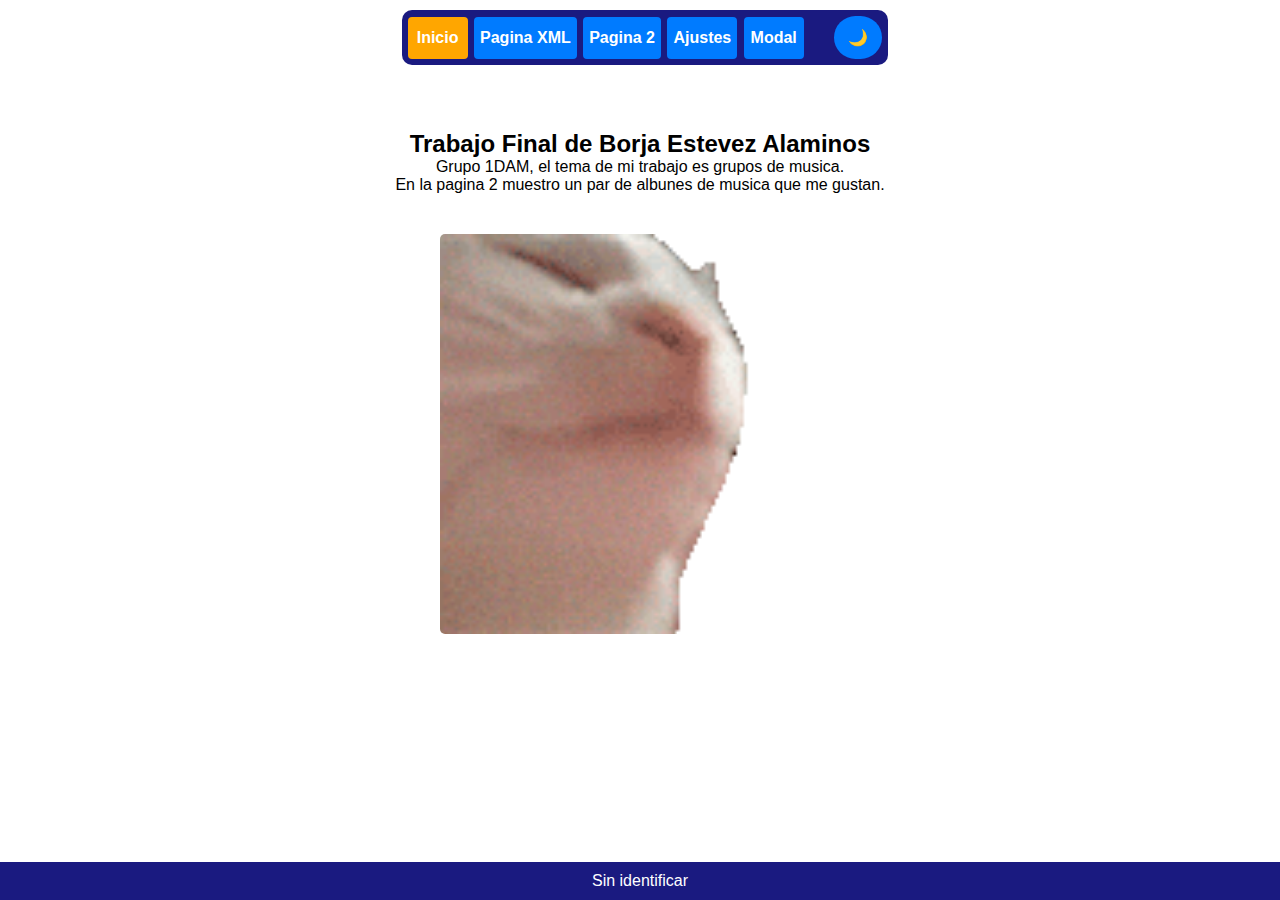
<file: index.html>
<!DOCTYPE html>
<html lang="es">

<head>
    <meta charset="UTF-8">
    <meta http-equiv="X-UA-Compatible" content="IE=edge">
    <meta name="viewport" content="width=device-width, initial-scale=1.0">
    <title>Trabajo Final de Borja Estevez</title>
    <link rel="stylesheet" href="estilos.css">


    <script src="javascrip.js"></script>

</head>

<body>

    <header>
        <nav>
            <ul>
                <a id="paginaActual" href="index.html">Inicio</a>
                <a href="paginaXML.html">Pagina XML</a>
                <a href="pagina2.html">Pagina 2</a>
                <a href="Ajustes.html">Ajustes</a>
                <a href="#demo-modal">Modal</a>

                <button id="modoButton" class="button">
                    <span class="light">🌙</span>
                </button>




            </ul>
        </nav>
    </header>

    <div id="principal">
        <div class="post">
            <h2 id="h2ACambiar">Trabajo Final de Borja Estevez Alaminos</h2>
            <p>Grupo 1DAM, el tema de mi trabajo es grupos de musica.<br>En la pagina 2 muestro un par de albunes de musica que me gustan.</p>
            <img src="./imagenes/catjam.gif" alt="carjam" id="catjam">
        </div>


    </div>

    <footer>
        <p id="usuario">Sin identificar</p>
    </footer>


    <div id="demo-modal" class="modal">
        <div class="modal__content">
            <h1>Trabajo de Borja Estevez Alaminos 1DAM</h1>

            <p>Cada vez que se guarda algo en el localStorage o en el SessionStorage se mostrara un mensaje por consola.<br>
            La lectura, modificacion y el mostrar un mensaje por consola del contenido se realiza en su mayoria en la pagina de ajustes,
            tanto los formularios como identificarte tambien se encuentran en la pagina de ajustes y el nombre ingresado se vera en la parte inferior del viewport.<br>
            A la hora de introducir el tamaño del h2 es necesario especificar la unidad de medida(px/rem/em). <br>
            Todo los elementos menos el nombre de usuario (incluido el modo dia o noche) estan guardados con el localStorage, el nombre de usuario a su vez esta en el session storage.
            </p>

            <a href="#" class="modal__close">❌</a>
        </div>
    </div>

    <script>
        var modoButton = document.getElementById("modoButton");

        modoButton.addEventListener("click", toggleMode);


        document.addEventListener('DOMContentLoaded', function () {
            const modo = obtenerDelLocalStorage("modo");

            if (modo === 'noche') {
                toggleMode()
            }


        });

        cargarNombre();
        cargarColor();
        cargarTamaño();
    </script>
</body>

</html>
</file>
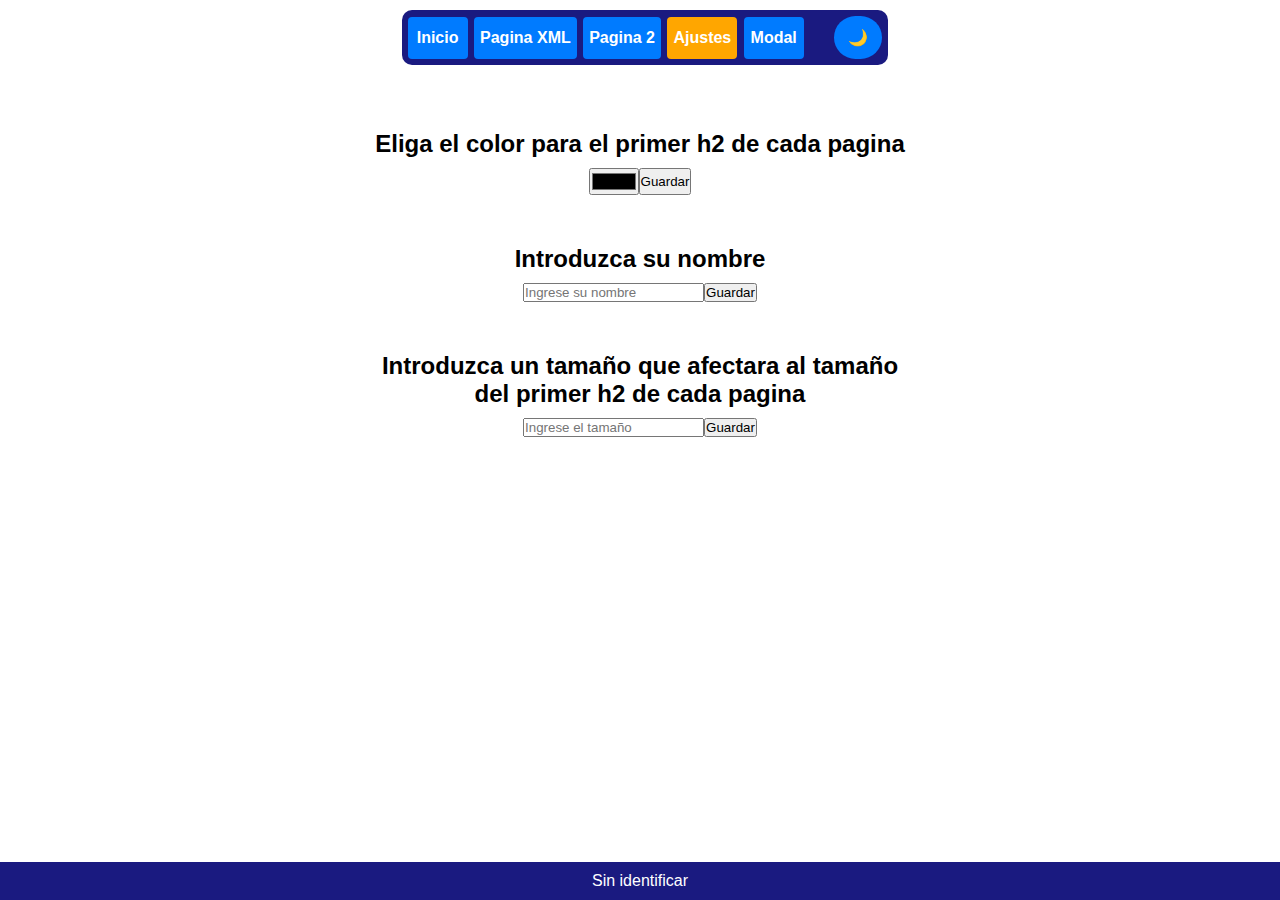
<file: Ajustes.html>
<!DOCTYPE html>
<html lang="en">

<head>
    <meta charset="UTF-8">
    <meta http-equiv="X-UA-Compatible" content="IE=edge">
    <meta name="viewport" content="width=device-width, initial-scale=1.0">
    <title>Ajustes</title>
    <link rel="stylesheet" href="estilos.css">

    <script src="javascrip.js"></script>
</head>

<body>

    <header>
        <nav>
            <ul>
                <a href="index.html">Inicio</a>
                <a href="paginaXML.html">Pagina XML</a>
                <a href="pagina2.html">Pagina 2</a>
                <a id="paginaActual" href="Ajustes.html">Ajustes</a>
                <a href="#demo-modal">Modal</a>

                <button id="modoButton" class="button">
                    <span class="light">🌙</span>
                </button>



            </ul>
        </nav>
    </header>
    <div id="principal">

        <div class="post">
            <h2 id="h2ACambiar">Eliga el color para el primer h2 de cada pagina</h2>
            <div class="centrado">
                <input type="color" name="colorParaH2" id="id_cambiarColor">
                <button onclick="  inputColor(), cargarColor()">Guardar</button>
            </div>
        </div>
        <div class="post">
            <h2 >Introduzca su nombre</h2>
            <div class="centrado">
                <input type="text" id="inputUsuario" placeholder="Ingrese su nombre">
                <button onclick="inputUsuario(), cargarNombre()">Guardar</button>
            </div>
        </div>
        <div class="post">
            <h2 >Introduzca un tamaño que afectara al tamaño <br> del primer h2 de cada pagina </h2>
            <div class="centrado">
                <input type="text" id="inputTamaño" placeholder="Ingrese el tamaño">
                <button onclick="inputTamaño(), cargarTamaño()">Guardar</button>
            </div>
        </div>
        
    </div>

    <footer>
        <p id="usuario">Sin identificar</p>
    </footer>



    <div id="demo-modal" class="modal">
        <div class="modal__content">
            <h1>Trabajo de Borja Estevez Alaminos 1DAM</h1>

            <p>Cada vez que se guarda algo en el localStorage o en el SessionStorage se mostrara un mensaje por consola.<br>
                La lectura, modificacion y el mostrar un mensaje por consola del contenido se realiza en su mayoria en la pagina de ajustes,
                tanto los formularios como identificarte tambien se encuentran en la pagina de ajustes y el nombre ingresado se vera en la parte inferior del viewport.<br>
                A la hora de introducir el tamaño del h2 es necesario especificar la unidad de medida(px/rem/em). <br>
                Todo los elementos menos el nombre de usuario (incluido el modo dia o noche) estan guardados con el localStorage, el nombre de usuario a su vez esta en el session storage.
                </p>

            <a href="#" class="modal__close">❌</a>
        </div>
    </div>

    <script>
        var modoButton = document.getElementById("modoButton");

        modoButton.addEventListener("click", toggleMode);

        document.addEventListener('DOMContentLoaded', function () {
            const modo = obtenerDelLocalStorage("modo");

            if (modo === 'noche') {

                toggleMode()
            }


        });
        cargarNombre();
        cargarColor();
        cargarTamaño();
    </script>

</body>

</html>
</file>
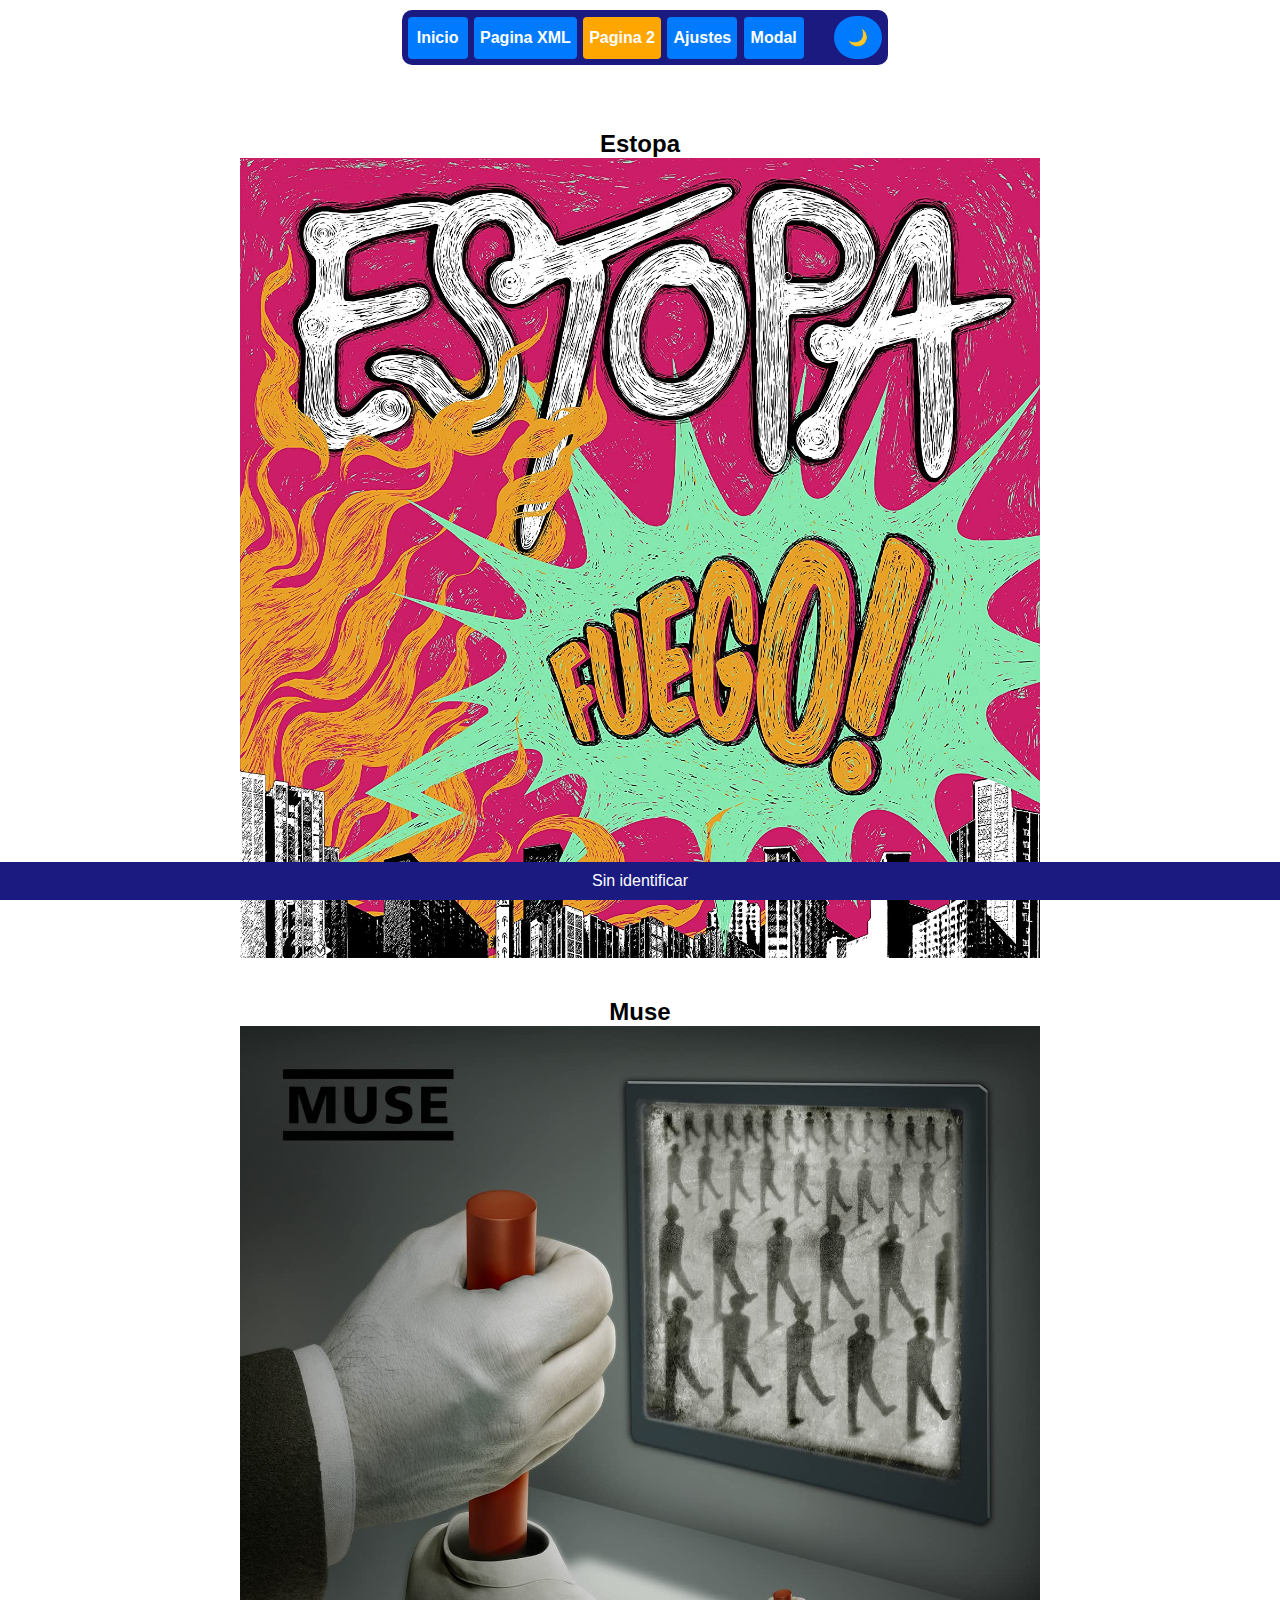
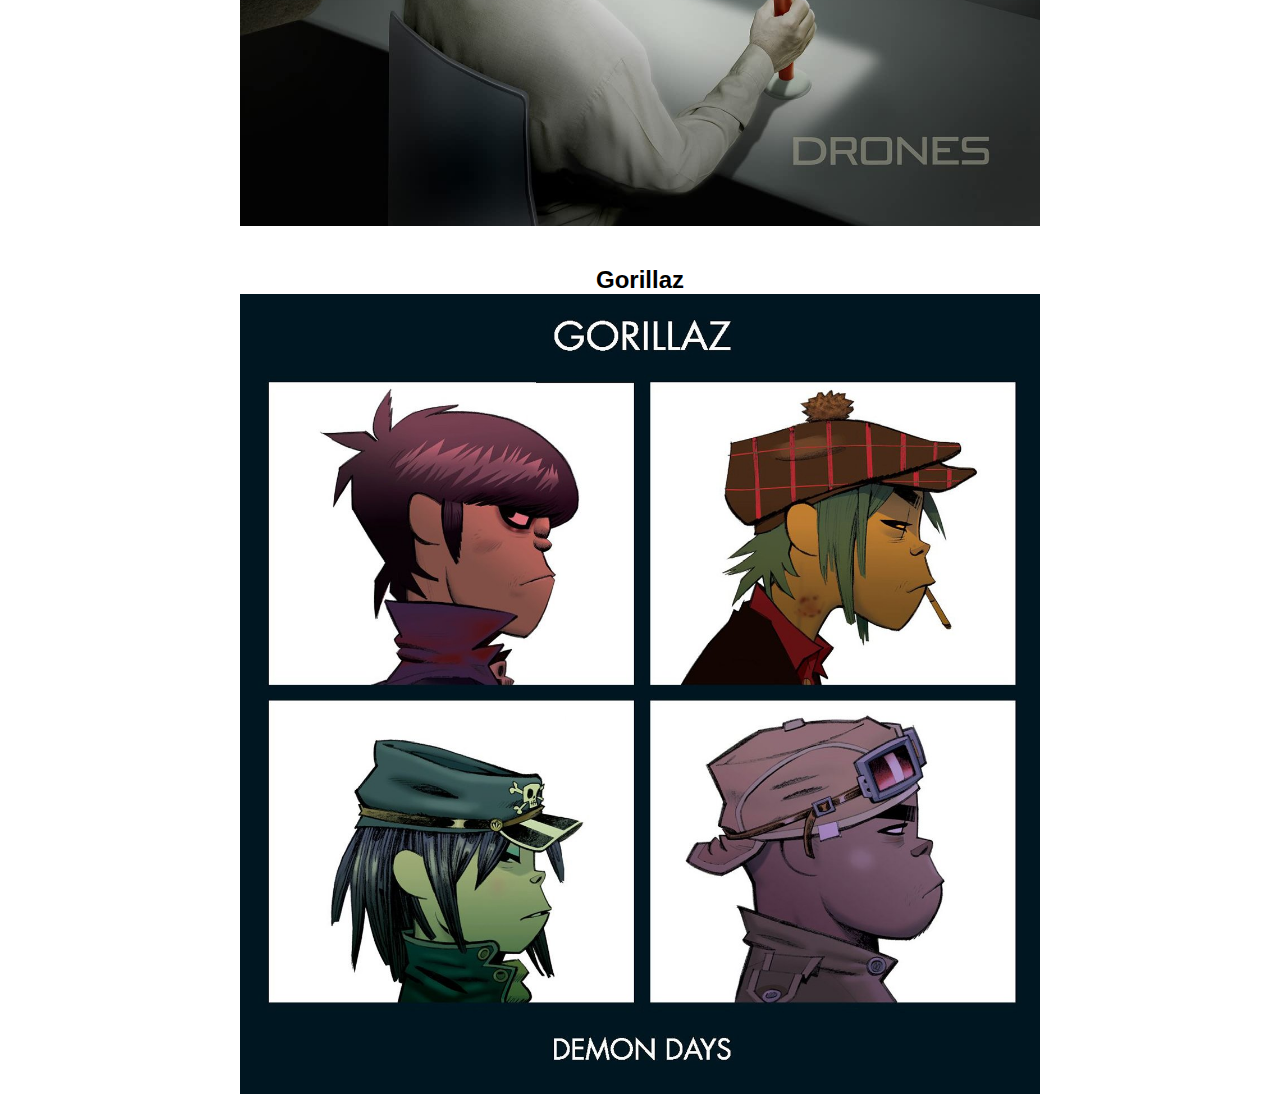
<file: pagina2.html>
<!DOCTYPE html>
<html lang="es">

<head>
    <meta charset="UTF-8">
    <meta http-equiv="X-UA-Compatible" content="IE=edge">
    <meta name="viewport" content="width=device-width, initial-scale=1.0">
    <title>Trabajo Final de Borja Estevez</title>
    <link rel="stylesheet" href="estilos.css">


    <script src="javascrip.js"></script>

</head>

<body>

    <header>
        <nav>
            <ul>
                <a href="index.html">Inicio</a>
                <a href="paginaXML.html">Pagina XML</a>
                <a id="paginaActual" href="pagina2.html">Pagina 2</a>
                <a href="Ajustes.html">Ajustes</a>
                <a href="#demo-modal">Modal</a>

                <button id="modoButton" class="button">
                    <span class="light">🌙</span>
                </button>




            </ul>
        </nav>
    </header>

    <div id="principal">
        <div class="post">
            <h2 id="h2ACambiar">Estopa</h2>
            <img src="./imagenes/Estopa.jpg" alt="Estopa">
        </div>
        <div class="post">
            <h2 >Muse</h2>
            <img src="./imagenes/Muse.jpg" alt="">
        </div>
        <div class="post">
            <h2 >Gorillaz</h2>
            <img src="./imagenes/Gorillaz.jpg" alt="">
        </div>

    </div>

    <footer>
        <p id="usuario">Sin identificar</p>
    </footer>



    <div id="demo-modal" class="modal">
        <div class="modal__content">
            <h1>Trabajo de Borja Estevez Alaminos 1DAM</h1>

            <p>Cada vez que se guarda algo en el localStorage o en el SessionStorage se mostrara un mensaje por consola.<br>
                La lectura, modificacion y el mostrar un mensaje por consola del contenido se realiza en su mayoria en la pagina de ajustes,
                tanto los formularios como identificarte tambien se encuentran en la pagina de ajustes y el nombre ingresado se vera en la parte inferior del viewport.<br>
                A la hora de introducir el tamaño del h2 es necesario especificar la unidad de medida(px/rem/em). <br>
                Todo los elementos menos el nombre de usuario (incluido el modo dia o noche) estan guardados con el localStorage, el nombre de usuario a su vez esta en el session storage.
                </p>

            <a href="#" class="modal__close">❌</a>
        </div>
    </div>

    <script>
        var modoButton = document.getElementById("modoButton");

        modoButton.addEventListener("click", toggleMode);


        document.addEventListener('DOMContentLoaded', function () {
            const modo = obtenerDelLocalStorage("modo");

            if (modo === 'noche') {
                toggleMode()
            }


        });

        cargarNombre();
        cargarColor();
        cargarTamaño();
    </script>
</body>

</html>
</file>
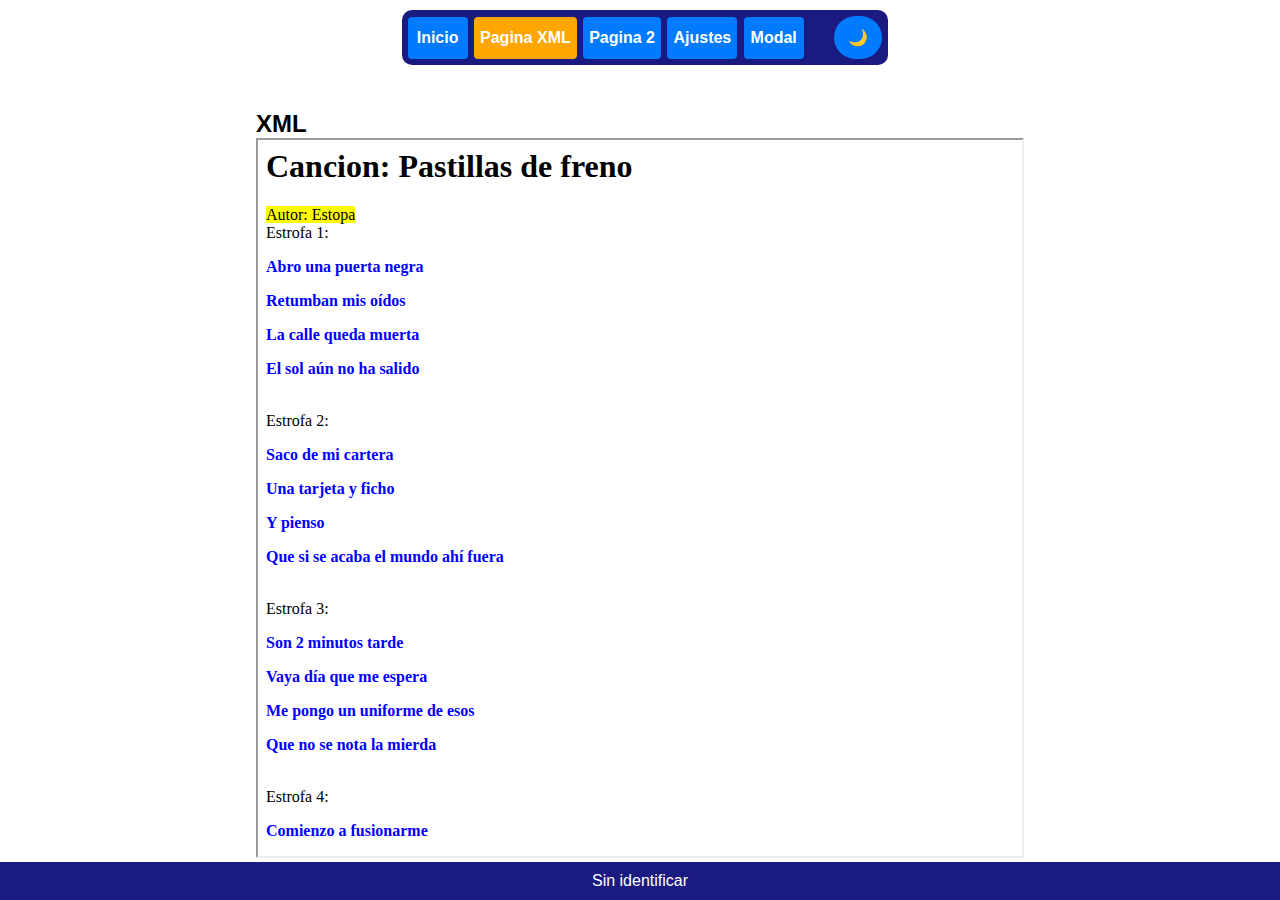
<file: paginaXML.html>
<!DOCTYPE html>
<html lang="es">

<head>
    <meta charset="UTF-8">
    <meta http-equiv="X-UA-Compatible" content="IE=edge">
    <meta name="viewport" content="width=device-width, initial-scale=1.0">
    <title>Trabajo Final de Borja Estevez</title>
    <link rel="stylesheet" href="estilos.css">


    <script src="javascrip.js"></script>

</head>

<body>

    <header>
        <nav>
            <ul>
                <a href="index.html">Inicio</a>
                <a id="paginaActual" href="paginaXML.html">Pagina XML</a>
                <a href="pagina2.html">Pagina 2</a>
                <a href="Ajustes.html">Ajustes</a>
                <a href="#demo-modal">Modal</a>

                <button id="modoButton" class="button">
                    <span class="light">🌙</span>
                </button>




            </ul>
        </nav>
    </header>


    </div>

    <footer>
        <p id="usuario">Sin identificar</p>
    </footer>

    <div id="principal">
        <div id="post">
            <h2 id="h2ACambiar"> XML</h2>
            <iframe src="index.xml" frameborder="1"></iframe>
        </div>

    </div>

  
    <div id="demo-modal" class="modal">
        <div class="modal__content">
            <h1>Trabajo de Borja Estevez Alaminos 1DAM</h1>


            <p>Cada vez que se guarda algo en el localStorage o en el SessionStorage se mostrara un mensaje por consola.<br>
                La lectura, modificacion y el mostrar un mensaje por consola del contenido se realiza en su mayoria en la pagina de ajustes,
                tanto los formularios como identificarte tambien se encuentran en la pagina de ajustes y el nombre ingresado se vera en la parte inferior del viewport.<br>
                A la hora de introducir el tamaño del h2 es necesario especificar la unidad de medida(px/rem/em). <br>
                Todo los elementos menos el nombre de usuario (incluido el modo dia o noche) estan guardados con el localStorage, el nombre de usuario a su vez esta en el session storage.
                </p>

            <a href="#" class="modal__close">❌</a>
        </div>
    </div>

    <script>
        var modoButton = document.getElementById("modoButton");

        modoButton.addEventListener("click", toggleMode);


        document.addEventListener('DOMContentLoaded', function () {
            const modo = obtenerDelLocalStorage("modo");

            if (modo === 'noche') {
                toggleMode()
            }


        });
        cargarNombre();
        cargarColor();
        cargarTamaño();
    </script>
</body>

</html>
</file>
<file: estilos.css>
* {
    box-sizing: border-box;
    font-family: 'Lucida Sans', 'Lucida Sans Regular', 'Lucida Grande', 'Lucida Sans Unicode', Geneva, Verdana, sans-serif;
    margin: 0px;
    padding: 0px;

}

iframe {
    width: 60vw;
    height: 80vh;
    background-color: #ffffff;
}

ul {

    padding: 10px 0px 10px 0px;
    background-color: #1a1a80;
    border-radius: 10px;
    justify-content: center;
}

header {
    display: inline-flex;
    flex-wrap: nowrap;
    margin: 10px;
    position: fixed;
    top: 0;
    left: 0;
    width: 99.2%;
    color: #fff;
    font-weight: bolder;
    justify-content: center;
}

nav ul {
    display: inline-block;
    margin: 0;
    padding: 5px;
    list-style-type: none;
}



nav ul a {
    display: inline-block;
    background-color: #007bff;
    border: none;
    color: #fff;
    margin: 1px;
    padding: 12px 6px;
    text-align: center;
    text-decoration: none;
    font-size: 16px;
    font-weight: bolder;
    cursor: pointer;
    border-radius: 4px;
    justify-content: center;
    min-width: 60px;

}


a {
    transition: 0.3s;
}

a:hover {
    font-size: 1.10em;
    transition: 0.3s;
}

ul button:hover {
    transition: 0.3s;
    font-size: 1.10em;

}

ul .button {
    display: inline-block;
    background-color: #007bff;
    border: none;
    color: #fff;
    margin: 1px;
    margin-left: 25px;
    padding: 12px 6px;
    text-align: center;
    text-decoration: none;
    display: inline-block;
    font-size: 16px;
    font-weight: bolder;
    cursor: pointer;
    border-radius: 25px;
}


ul .button span {

    padding: 8px;
}

footer {
    position: fixed;
    bottom: 0;
    left: 0;
    width: 100%;
    background-color: #1a1a80;
    color: #fff;
    text-align: center;
    padding: 10px 0;
}


.dark-mode {
    background-color: #0b112f;
    color: #ffffff;
}

.light-mode {
    background-color: #ffffff;
    color: #000000;
}

.wrapper {
    display: flex;
    align-items: center;
    justify-content: center;

}

.wrapper a {
    display: inline-block;
    text-decoration: none;
    padding: 15px;
    background-color: #fff;
    border-radius: 3px;
    text-transform: uppercase;
    color: #585858;
    font-family: 'Roboto', sans-serif;
}

.modal {
    visibility: hidden;
    opacity: 0;
    position: absolute;
    top: 0;
    right: 0;
    bottom: 0;
    left: 0;
    display: flex;
    align-items: center;
    justify-content: center;
    background: rgba(77, 77, 77, .7);
    transition: all .4s;
}

.modal:target {
    visibility: visible;
    opacity: 1;
}

.modal__content {
    border-radius: 4px;
    position: relative;
    width: 800px;
    max-width: 90%;
    background: #fff;
    padding: 1em 2em;
}


.modal__close {
    position: absolute;
    top: 10px;
    right: 10px;
    color: #585858;
    text-decoration: none;
}

.modal__content h1 {
    color: #000000 !important;
}

.modal__content p {
    color: #000000 !important;
}

#principal {
    display: inline-flex;
    flex-wrap: wrap;
    justify-content: center;
    width: 100vw;
    margin-top: 110px;
}


.post {
    display: flex;
    flex-direction: column;
    margin: 20px;
    width: 51vw;
    border-radius: 5px;
    align-items: center;
    justify-content: center;

}

.post h2 {

    text-align: center;
}
.post p{
    text-align: center;
}

#paginaActual {

    background-color: rgb(255, 166, 0);
}

.centrado {
    display: flex;
    justify-content: center;
    margin: 10px;
}

img {
    display: flex;
    height: 800px;
}

#catjam{
    display: flex;
    margin-top: 40px;
    border-radius: 5px;
    height: 400px;
}
</file>
